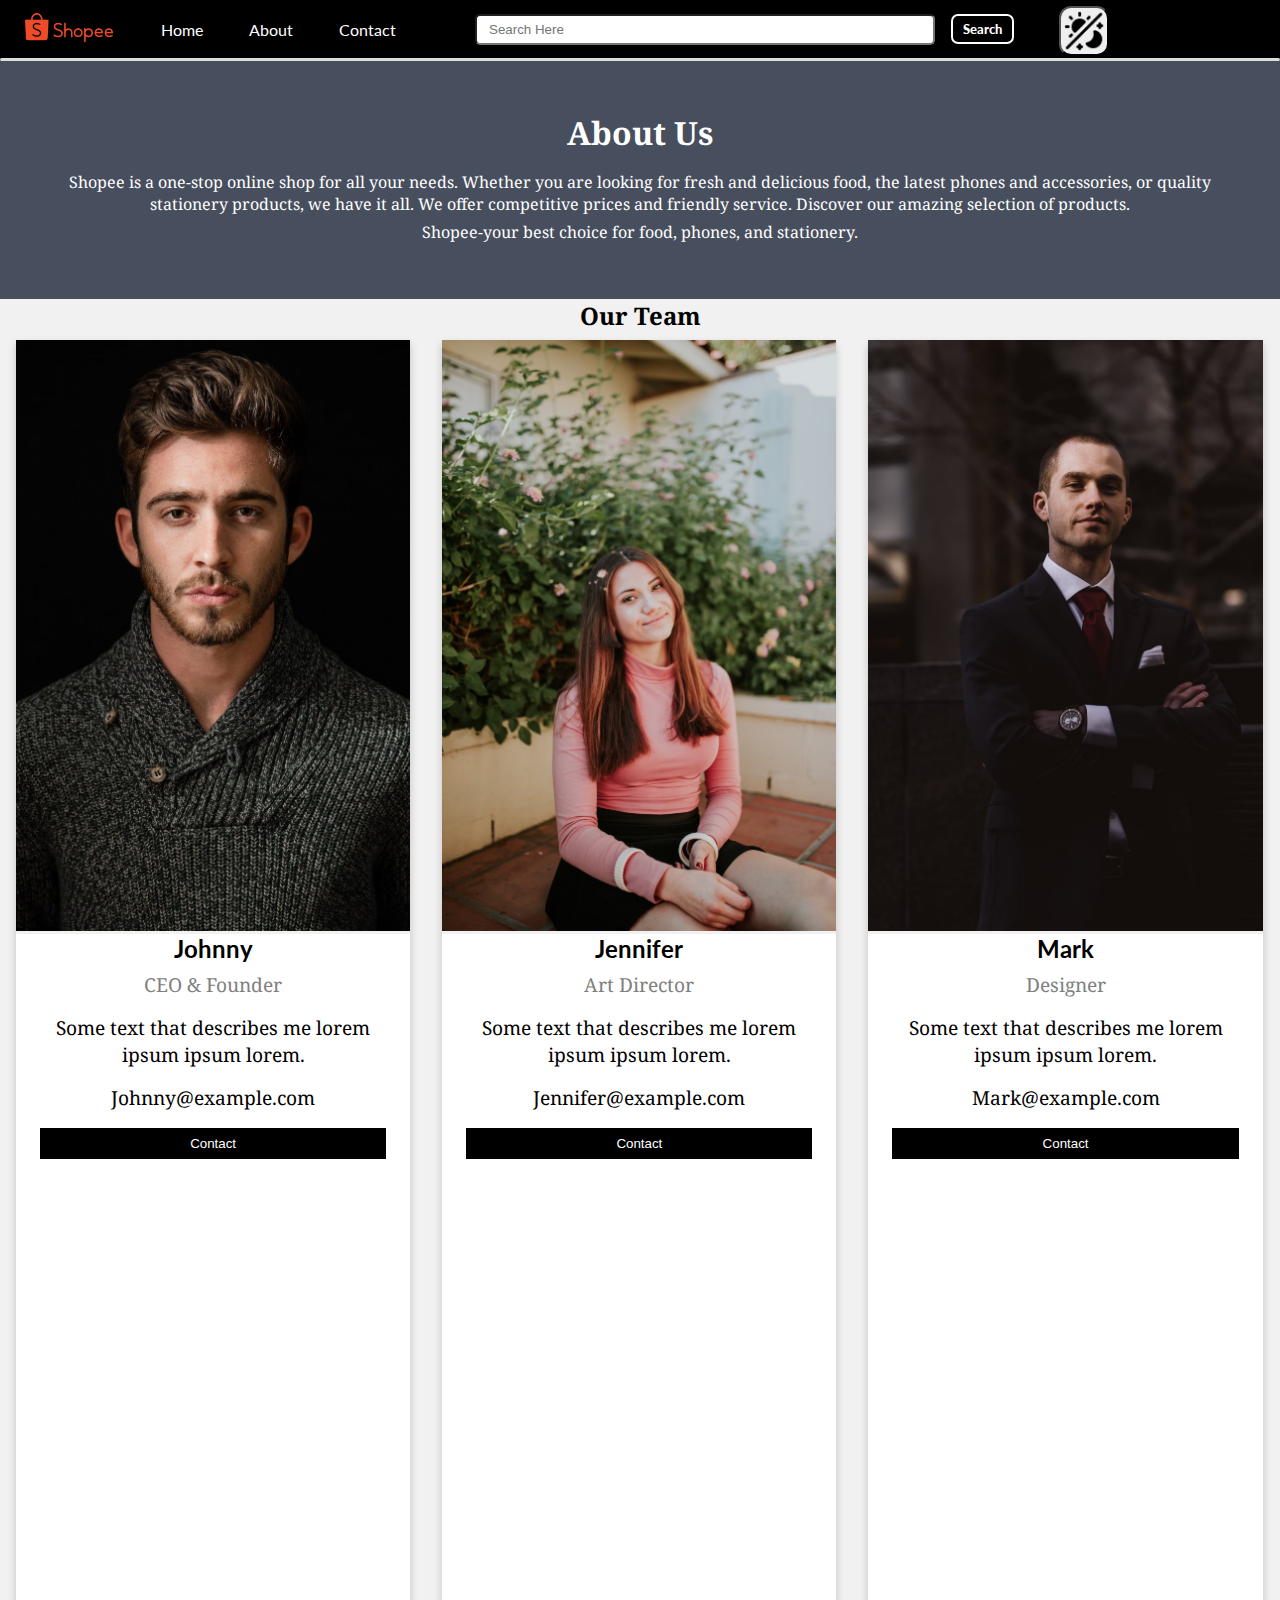
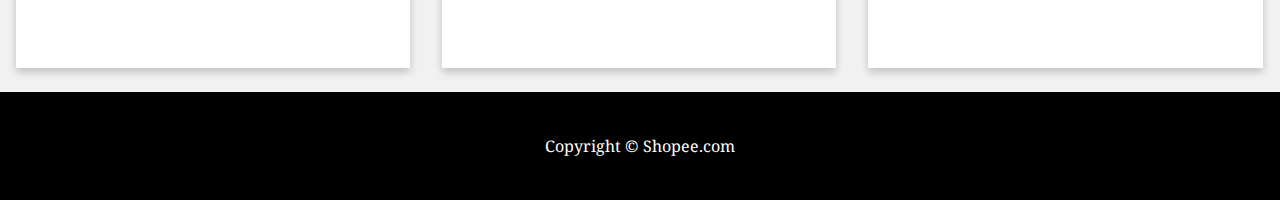
<file: Shopee/About.html>
<!DOCTYPE html>
<html lang="en">

<head>
  <meta charset="UTF-8">
  <meta name="viewport" content="width=device-width, initial-scale=1.0">
  <title>Shopee</title>
  <link rel="icon" type="img" href="photos/shopee-logo-shop-with-the-gentlemen-collection-and-win-the-shopee-0.png">
  <link rel="stylesheet" href="css/style.css">
  <link rel="stylesheet" href="css/responsive.css">
  <link rel="stylesheet" href="css/utils.css">
  <link rel="stylesheet" href="css/About.css">
  <link rel="stylesheet" href="css/darkmode.css">
  <link rel="stylesheet" href="css/loadingbarforabout.css">
  <script src="javascript/darkmode.js"></script>
</head>

<body>
  <header>
    <nav>
      <div class="logo">
        <a href="index.html">
          <img src="photos/Shopee.svg.png">
        </a>
      </div>
      <ul>
        <li><a href="index.html">Home</a></li>
        <li><a href="about.html">About</a></li>
        <li><a href="contact.html">Contact</a></li>
      </ul>
      <div class="search">
        <input type="text" name="" id="" placeholder="Search Here">
        <button class="btn">Search</button>

         <div class="darkbutton"><button onclick="changeMode()" id="button1"> <img class="dark" src="photos/icons8-dark-mode-48.png">
            </button>
            </div>
      </div>
    </nav>
    <div class="loader-line"></div>
  </header>
  <main>

    <div class="about-section">
      <h1>About Us</h1>
      <p1>Shopee is a one-stop online shop for all your needs. Whether you are looking for fresh and delicious food, the
        latest phones and accessories, or quality stationery products, we have it all. We offer competitive prices and
        friendly service. Discover our amazing selection of products.</p1><br>
      <p2>Shopee-your best choice for food, phones, and stationery.</p2>
    </div>

    <h2 style="text-align:center">Our Team</h2>
    <div class="row">
      <div class="column">
        <div class="card">
          <img src="photos/photo-1506794778202-cad84cf45f1d.avif" alt="Jane" style="width:100%">
          <div class="container">
            <h2>Johnny</h2>
            <p class="title">CEO & Founder</p>
            <p>Some text that describes me lorem ipsum ipsum lorem.</p>
            <p>Johnny@example.com</p>
            <p><button class="button">Contact</button></p>
          </div>
        </div>
      </div>

      <div class="column">
        <div class="card">
          <img src="photos/photo-1481214110143-ed630356e1bb.avif" alt="Mike" style="width:100%">
          <div class="container">
            <h2>Jennifer</h2>
            <p class="title">Art Director</p>
            <p>Some text that describes me lorem ipsum ipsum lorem.</p>
            <p>Jennifer@example.com</p>
            <p><button class="button">Contact</button></p>
          </div>
        </div>
      </div>

      <div class="column">
        <div class="card">
          <img src="photos/photo-1519085360753-af0119f7cbe7.avif" alt="John" style="width:100%">
          <div class="container">
            <h2>Mark</h2>
            <p class="title">Designer</p>
            <p>Some text that describes me lorem ipsum ipsum lorem.</p>
            <p>Mark@example.com</p>
            <p><button class="button">Contact</button></p>
          </div>
        </div>
      </div>
    </div>
  </main>

  <footer class="flex-all-center">
    <p2>Copyright &copy; Shopee.com </p2>
  </footer>

</body>

</html>
</file>
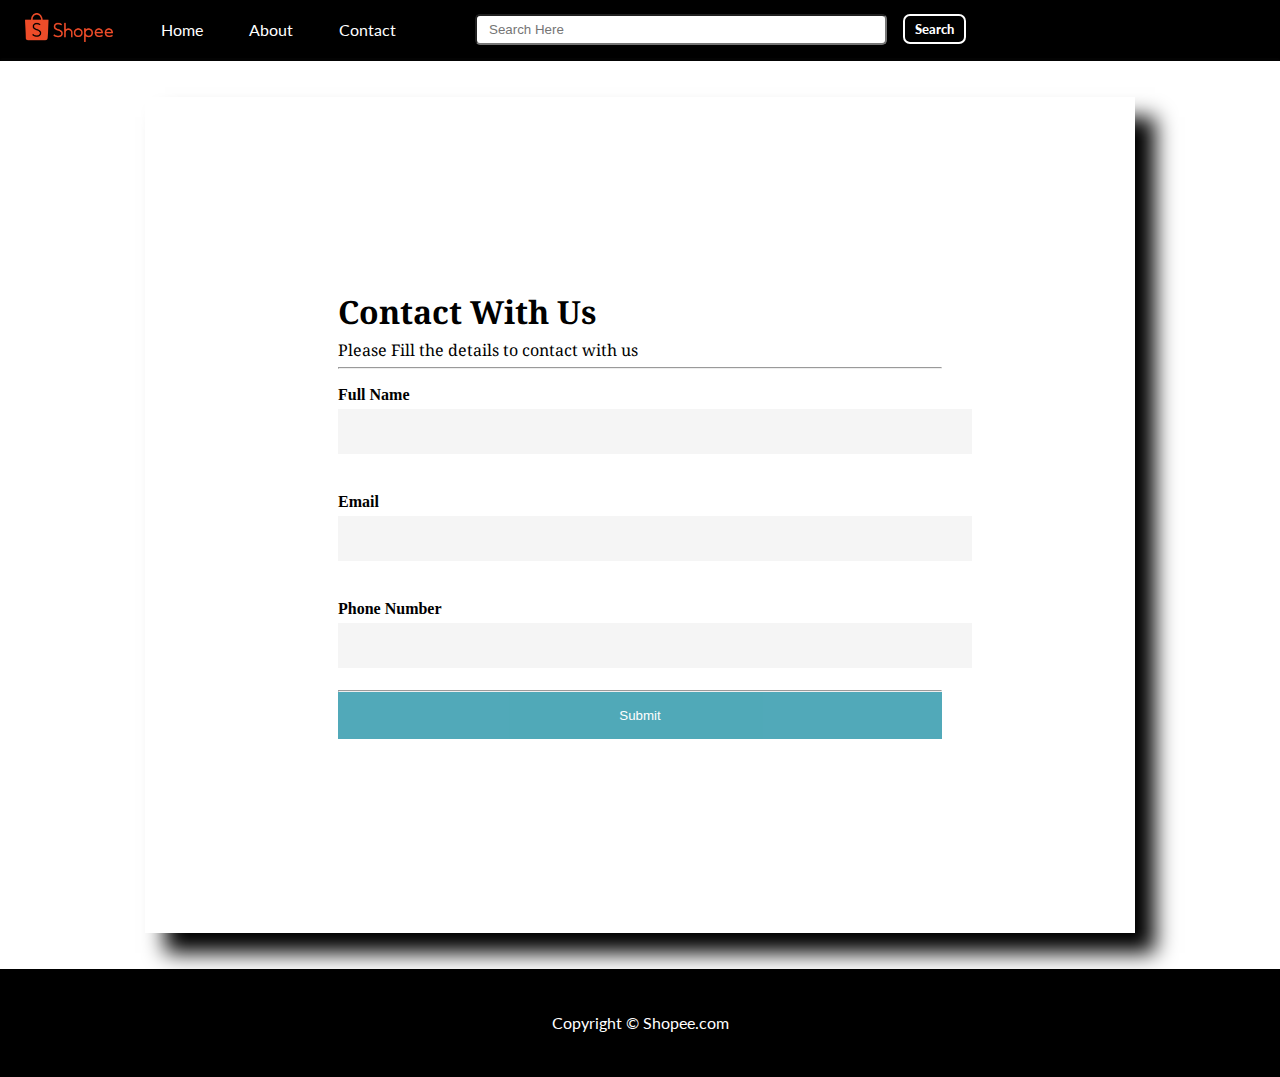
<file: Shopee/Contact.html>
<!DOCTYPE html>
<html lang="en">

<head>
    <meta charset="UTF-8">
    <meta name="viewport" content="width=device-width, initial-scale=1.0">
    <title>Shopee</title>
    <link rel="icon" type="img" href="photos/shopee-logo-shop-with-the-gentlemen-collection-and-win-the-shopee-0.png">
    <link rel="stylesheet" href="css/style.css">
    <link rel="stylesheet" href="css/responsive.css">
    <link rel="stylesheet" href="css/utils.css">
    <link rel="stylesheet" href="css/Contact.css">
    <link rel="stylesheet" href="css/loadingbar for contact.css">
</head>

<body>
    <header>
        <nav>
            <div class="logo">
                <a href="index.html">
                    <img src="photos/Shopee.svg.png">
                </a>
            </div>
            <ul>
                <li><a href="index.html">Home</a></li>
                <li><a href="about.html">About</a></li>
                <li><a href="contact.html">Contact</a></li>
            </ul>
            <div class="search">
                <input type="text" name="" id="" placeholder="Search Here">
                <button class="btn">Search</button>
            </div>
        </nav>
        <div class="loader-line"></div>
    </header>
    <main>
        <form action="">
            <div class="container2">
                <h1> Contact With Us</h1>
                <p>Please Fill the details to contact with us</p>
                <hr />
                <div class="firstname">
                    <label for="fn"></label><b>Full Name</b> </label>

                    <input Type="Text" name='fn' id='fn' required />


                    <label for="email"></label><b> Email</b> </label>
                    <input Type="email" name=" email" id="email" required />

                    <label class="number" for="number"></label><b>Phone Number</b> </label>
                    <input type=" number" name="number" id="number" required />


                </div>
                <hr />
                <button class="Registration" type="submit">Submit </button>

    </main>

    <footer class="flex-all-center">
        <p2>Copyright &copy; Shopee.com </p2>
    </footer>


</body>

</html>
</file>
<file: Shopee/css/style.css>
@import url('https://fonts.googleapis.com/css2?family=Lato:wght@300&display=swap');
@import url('https://fonts.googleapis.com/css2?family=Ubuntu:wght@300&display=swap');

:root {
    --main-bg-color: #000000;
}

* {
    padding: 0;
    margin: 0;
}

header {
    background: var(--main-bg-color);
    font-family: 'Lato', sans-serif;
}

nav {
    display: flex;
}

.logo {
    display: flex;
    align-items: center;
}

.logo img {
    width: 88px;
    padding: 0 25px;
}

nav ul {
    height: 58px;
    display: flex;
    justify-content: flex-start;
    align-items: center;
}

nav ul li {
    list-style: none;
    padding: 0 23px;
}

nav ul li a {
    color: white;
    text-decoration: none;
}

nav ul li a:hover {
    font-weight: bolder;
}

.search {
    display: flex;
    align-items: center;
}

.search input {
    width: 30vw;
    height: 27px;
    border-radius: 5px;
    margin: 0 16px 0 56px;
    padding: 0 12px;
}

.search button {
    font-family: 'Lato', sans-serif;
    font-weight: 900;
}

.slider {
    width: 80vw;
    margin: 12px auto;
    overflow: hidden;
}

.card {
    max-width: 91vw;
    margin: 37px auto;
    font-family: 'Ubuntu', sans-serif;
}

.cards {
    display: flex;
    overflow: hidden;
}

.card-item {
    display: inline-flex;
    justify-content: center;
    flex-direction: column;
    margin: 0 15px;
}

.card h2 {
    font-family: 'Lato', sans-serif;
}

.container {
    min-height: calc(100vh - 58px - 12vh);
}

footer {
    height: 12vh;
    background-color: var(--main-bg-color);
    color: white;
    font-family: 'Lato', sans-serif;
}
</file>
<file: Shopee/css/responsive.css>
@media screen and (max-width:1000px) {
 

    nav {
        flex-direction: column;
    }
    .slider {
        height: 23vh;
    }

    .logo {
        justify-content: center;
        margin: 12px 0;
    }

    nav ul {
        justify-content: center;
    }

    .search {
        justify-content: center;
    }

    .search input {
        margin: 12px 16px;
    }

    nav ul {
        height: 34px;
    }

    .card-item img {
        width: 140px;
    }
    
}
</file>
<file: Shopee/css/utils.css>
.flex-all-center {
    display: flex;
    justify-content: center;
    align-items: center;
}

.btn {
    padding: 5px 10px;
    color: white;
    background: var(--main-bg-color);
    border: 2px solid white;
    border-radius: 7px;
    cursor: pointer;
}

.my-1 {
    margin: 5px 0;
}

.my-2 {
    margin: 26px 0;
}

.text-center {
    text-align: center;
}
</file>
<file: Shopee/css/About.css>
@import url('https://fonts.googleapis.com/css2?family=DM+Sans:opsz,wght@9..40,100&family=Edu+TAS+Beginner&family=Noto+Serif:ital,wght@1,200&display=swap');


body {
  font-family: Arial, Helvetica, sans-serif;
  margin: 0;
}

html {
  box-sizing: border-box;
}

*,
*:before,
*:after {
  box-sizing: inherit;
}

.column {
  float: left;
  width: 33.3%;
  margin-bottom: 16px;
  padding: 0 8px;
}

.card {
  box-shadow: 0 4px 8px 0 rgba(0, 0, 0, 0.2);
  margin: 8px;
}

.about-section {
  padding: 50px;
  text-align: center;
  background-color: #474e5d;
  color: white;
}

.container {
  padding: 0 16px;
}

.container::after,
.row::after {
  content: "";
  clear: both;
  display: table;
}

.title {
  color: grey;
}

.button {
  border: none;
  outline: 0;
  display: inline-block;
  padding: 8px;
  color: white;
  background-color: #000;
  text-align: center;
  cursor: pointer;
  width: 100%;
}

.button:hover {
  background-color: #555;
}

@media screen and (max-width: 650px) {
  .column {
    width: 100%;
    display: block;
  }
}

.logo img {
  width: 138px;
}

h1 {
  margin-bottom: 17px;
  font-family: 'Edu TAS Beginner', cursive;
  font-family: 'Noto Serif', serif;
}

p1 {
  font-family: 'Edu TAS Beginner', cursive;
  font-family: 'Noto Serif', serif;
}

p {
  font-family: 'Edu TAS Beginner', cursive;
  font-family: 'Noto Serif', serif;
  padding: 8px;
  color: black;
}
p2{
    
  font-family: 'DM Sans', sans-serif;
  font-family: 'Edu TAS Beginner', cursive;
  font-family: 'Noto Serif', serif;
  display: block;
  margin: 6px 0px;

}



h2 {
  font-family: 'Edu TAS Beginner', cursive;
  font-family: 'Noto Serif', serif;
}

div.container {
  background: white;
}

.search input {
  height: 31px;
  width: 460px;
}

@media screen and (max-width:1000px) {
  .search input {
    width: 178px;

  }


}
</file>
<file: Shopee/css/darkmode.css>
body {
   color: black;
   background-color: rgb(241, 241, 241);
   text-align: center;
   justify-content: center;
}

.dark-theme {
   color: white;
   background-color: rgb(6 5 4);
   
}

button#button1 {
   margin-top: 3px;
   display: flex;
   height: 50px;
   justify-items: center;
   border-radius: 12px;
}

   div.darkbutton{
      margin-inline-start: auto;
      margin-left: 5vh;
   }



p {
   font-size: 1.2rem;
}
</file>
<file: Shopee/css/loadingbarforabout.css>
.loader-line {
    width:  auto;;
    height: 3px;
    position: relative;
    overflow: hidden;
    background-color: #ddd;
    margin: 100px auto;
    -webkit-border-radius: 20px;
    -moz-border-radius: 20px;
    border-radius: 20px;
    margin: 0;
}

.loader-line:before {
    content: "";
    position: absolute;
    left: -50%;
    height: 3px;
    width: 40%;
    background-color: coral;
    -webkit-animation: lineAnim 2s ease-in-out ;
    -moz-animation: lineAnim 2s linear ease-in;
    animation: lineAnim 2s linear ease-in;
    -webkit-border-radius: 20px;
    -moz-border-radius: 20px;
    border-radius: 20px;
}

@keyframes lineAnim {
    0% {
        left: -40%;
    }
    50% {
        left: 20%;
        width: 80%;
    }
    100% {
        left: 100%;
        width: 100%;
    }
}
</file>
<file: Shopee/css/Contact.css>
@import url('https://fonts.googleapis.com/css2?family=DM+Sans:opsz,wght@9..40,100&family=Edu+TAS+Beginner&family=Noto+Serif:ital,wght@1,200&display=swap');

body {
    background-image: url(https://www.freecodecamp.org/news/content/images/size/w2000/2022/09/jonatan-pie-3l3RwQdHRHg-unsplash.jpg);
}

main {
    margin: 4vh;
}

h1 {
    font-family: 'DM Sans', sans-serif;
    font-family: 'Edu TAS Beginner', cursive;
    font-family: 'Noto Serif', serif;
}

p {
    font-family: 'DM Sans', sans-serif;
    font-family: 'Edu TAS Beginner', cursive;
    font-family: 'Noto Serif', serif;
    margin: 6px 0px;
}

b {
    display: block;
    margin-top: 17px;
}

.container2 {
    box-sizing: content-box;
    width: 100%;
}


.container2 {
    margin: auto;
    width: 50%;
    padding: 16%;
    background-color: white;
    box-shadow: 20px 20px 20px 0px black;

}

.firstname input {

    width: 100%;
    padding: 15px;
    margin: 5px 0 22px 0px;
    display: inline-block;
    border: none;
    background: whitesmoke;

}

input[type=" c.password"] {
    width: 100%;
    padding: 15px;
    margin: 5px 0 22px 0px;
    display: inline-block;
    border: none;
    background: whitesmoke;

}

input[type="text"] :focus,
input[type="Passowrd"]:focus {
    background-color: white;
    outline: none;
}

.Registration {
    background-color: rgb(37, 148, 167);
    color: white;
    padding: 16px;
    border: none;
    cursor: pointer;
    width: 100%;
    margin: auto;
    opacity: 0.8;

}

.Registration:hover {
    opacity: 1;
}

@media screen and (max-width:1000px) {
    div.container2 {
        width: 244px;
    }
}
</file>
<file: Shopee/css/loadingbar for contact.css>
.loader-line {
    width: auto;
    height: 3px;
    position: relative;
    overflow: hidden;
    background-color: #030303;
    margin: 100px auto;
    -webkit-border-radius: 20px;
    -moz-border-radius: 20px;
    border-radius: 20px;
    margin: 0;
}

.loader-line:before {
    content: "";
    position: absolute;
    left: -50%;
    height: 3px;
    width: 40%;
    background-color: coral;
    -webkit-animation: lineAnim 1s ease-in-out;
    -moz-animation: lineAnim 1s linear ease-in;
    animation: lineAnim 1s linear ease-in;
    -webkit-border-radius: 20px;
    -moz-border-radius: 20px;
    border-radius: 20px;
}

@keyframes lineAnim {
    0% {
        left: -40%;
    }

    50% {
        left: 20%;
        width: 80%;
    }

    100% {
        left: 100%;
        width: 100%;
    }
}
</file>
